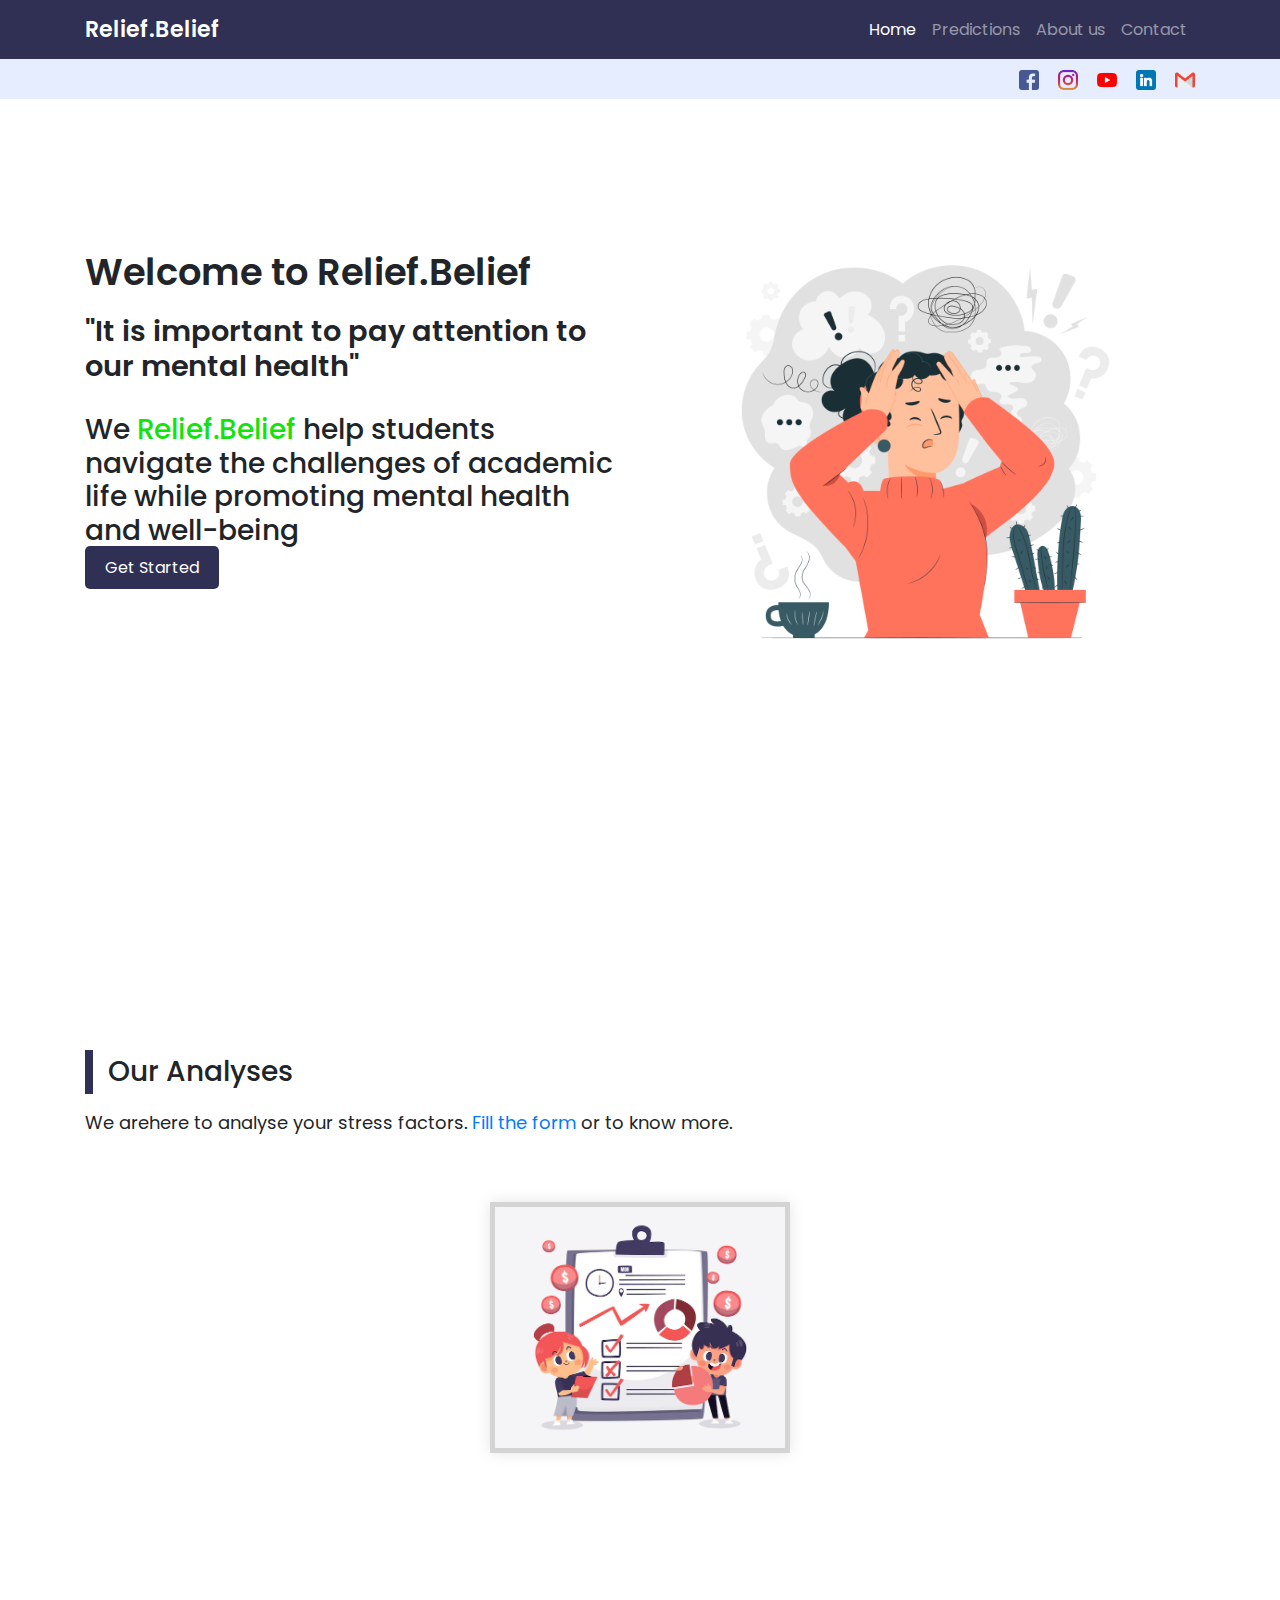
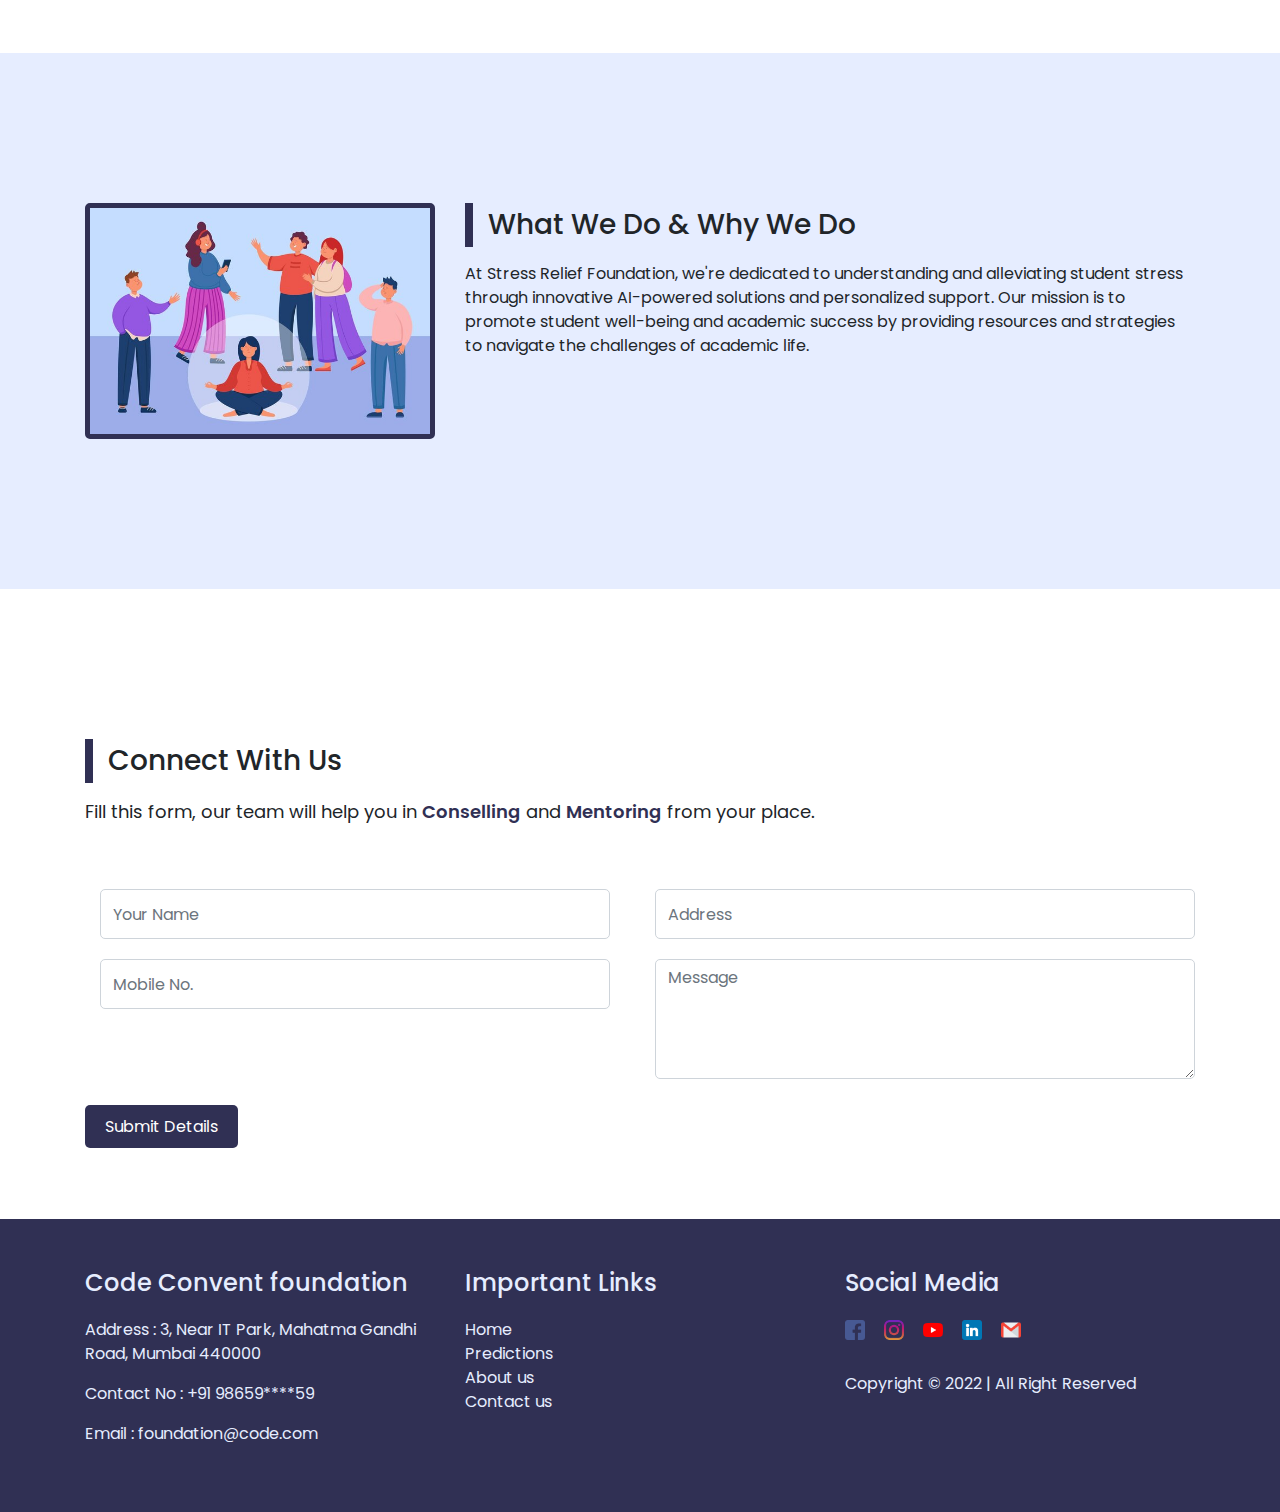
<file: student stress website/index.html>
<!DOCTYPE html>
<html lang="en">

    <head>
        <meta charset="UTF-8">
        <meta http-equiv="X-UA-Compatible" content="IE=edge">
        <meta name="viewport" content="width=device-width, initial-scale=1.0">
        <title>Code Convent Foundation
        </title>
        <link rel="stylesheet" href="css/style.css">
        <link rel="stylesheet" href="css/responsive.css">
        <link rel="stylesheet"
            href="https://cdn.jsdelivr.net/npm/bootstrap@4.6.1/dist/css/bootstrap.min.css">
        <link rel="stylesheet"
            href="https://cdnjs.cloudflare.com/ajax/libs/font-awesome/4.7.0/css/font-awesome.min.css">
        <script
            src="https://cdn.jsdelivr.net/npm/jquery@3.5.1/dist/jquery.slim.min.js"></script>
        <script
            src="https://cdn.jsdelivr.net/npm/popper.js@1.16.1/dist/umd/popper.min.js"></script>
        <script
            src="https://cdn.jsdelivr.net/npm/bootstrap@4.6.1/dist/js/bootstrap.bundle.min.js"></script>
    </head>

    <body>
        <div class="fixed-top">

            <header>
                <div class="container">
                    <nav class="navbar navbar-expand-lg navbar-dark">
                        <a class="navbar-brand" href="#home">Relief.Belief</a>
                        <button class="navbar-toggler" type="button"
                            data-toggle="collapse"
                            data-target="#navbarSupportedContent"
                            aria-controls="navbarSupportedContent"
                            aria-expanded="false"
                            aria-label="Toggle navigation">
                            <span class="navbar-toggler-icon"></span>
                        </button>

                        <div class="collapse navbar-collapse"
                            id="navbarSupportedContent">
                            <ul class="navbar-nav ml-auto">
                                <li class="nav-item active">
                                    <a class="nav-link" href="#home">Home <span
                                            class="sr-only">(current)</span></a>
                                </li>
                                <li class="nav-item">
                                    <a class="nav-link"
                                        href="#mission-id">Predictions</a>
                                </li>
                                <li class="nav-item">
                                    <a class="nav-link" href="#about">About
                                        us</a>
                                </li>
                                <li class="nav-item">
                                    <a class="nav-link"
                                        href="#contact">Contact</a>
                                </li>
                            </ul>
                        </div>
                    </nav>
                </div>
            </header>

            <div class="cont-sec">
                <div class="container">
                    <div class="row">
                        <div class="col-lg-6">
                            <div id="google_translate_element"></div>

                            <script type="text/javascript">
        function googleTranslateElementInit() {
            new google.translate.TranslateElement(
                {pageLanguage: 'en'},
                'google_translate_element'
            );
        }
    </script>

                            <script type="text/javascript"
                                src="https://translate.google.com/translate_a/element.js?cb=googleTranslateElementInit">
    </script>
                        </div>
                        <div class="col-lg-6">
                            <div class="social">
                                <a href="#"><img src="img/icons/facebook.png"
                                        alt="facebook"></a>
                                <a href="#"><img src="img/icons/instagram.png"
                                        alt="inatagram"></a>
                                <a href="#"><img src="img/icons/youtube.png"
                                        alt="youtube"></a>
                                <a href="#"><img src="img/icons/linkedin.png"
                                        alt="linkedin"></a>
                                <a href="#"><img src="img/icons/gmail.png"
                                        alt="gnail"></a>
                            </div>
                        </div>
                    </div>
                </div>
            </div>

        </div>
        <section class="home-sec" id="home">
            <div class="container">
                <div class="home-content">
                    <div class="row">
                        <div class="col-lg-6 align-item-center">
                            <div class="home-info">
                                <h1>Welcome to Relief.Belief</h1>
                                <h2>"It is important to pay attention to our mental health"</h2>
                                <h3>We <span>Relief.Belief</span>
                                    help students navigate the challenges of
                                    academic life while promoting mental health
                                    and well-being</h3>
                                <div class="buttons">
                                    <a href="#contact" class="btn1">Get
                                        Started</a>
                                </div>
                            </div>
                        </div>
                        <div class="col-lg-6 order-first order-lg-last">
                            <div class="img-sec">
                                <img src="img/stress1.jpg" alt="home-image">
                            </div>
                        </div>
                    </div>
                </div>
            </div>
        </section>

        <section class="mission" id="mission-id">
            <div class="container">
                <div class="heading">
                    <h2>Our Analyses</h2>
                    <p>We arehere to analyse your stress factors. <a
                            href="form.html">Fill the form</a> or
                        to know more.</p>
                </div>
                <div class="gallery-sec">
                    <div class="image-container">
                        <a href="form.html"></a>
                        <div class="image" onclick="openPopup()">
                            <img src="img/form survey.avif" alt="img">
                        </div>
                    </div>
                </div>
                <div class="pop-image" id="pop-image">
                    <span onclick="closePopup()">&times;</span>
                    <img src="img/form survey.avif" alt="gallery-img">
                </div>
            </div>
        </section>

        <section class="about-sec" id="about">
            <div class="container">
                <div class="row">
                    <div class="col-lg-4 about-img">
                        <img src="img/inter.jpg" alt="about">
                    </div>
                    <div class="col-lg-8 order-first order-lg-last">
                        <div class="heading">
                            <h2>What We Do & Why We Do</h2>
                        </div>
                        <p>At Stress Relief Foundation, we're dedicated to
                            understanding and alleviating student stress
                            through innovative AI-powered solutions and
                            personalized support. Our mission is to promote
                            student well-being and academic success by
                            providing resources and strategies to navigate
                            the challenges of academic life. </p>
                    </div>
                </div>
            </div>
        </section>

        <!-- Contact Section -->
        <section class="contact-section" id="contact">
            <div class="container">
                <div class="heading">
                    <h2>Connect With Us</h2>
                    <p>Fill this form, our team will help you in
                        <span>Conselling</span> and <span>Mentoring</span>
                        from
                        your place.</p>
                </div>
                <div class="row">
                    <div class="col-lg-12 mt-5">
                        <form class="contact-form">
                            <div class="row">
                                <div class="col-lg-12">
                                    <div class="row">
                                        <div class="col-lg-6">
                                            <div class="col-lg-12">
                                                <div class="form-group">
                                                    <input type="text"
                                                        class="form-control"
                                                        placeholder="Your Name">
                                                </div>
                                            </div>
                                            <div class="col-lg-12">
                                                <div class="form-group">
                                                    <input type="text"
                                                        class="form-control"
                                                        placeholder="Mobile No.">
                                                </div>
                                            </div>

                                        </div>
                                        <div class="col-lg-6">
                                            <div class="form-group">
                                                <input type="text"
                                                    class="form-control"
                                                    placeholder="Address">
                                            </div>
                                            <div class="form-group">
                                                <textarea
                                                    class="form-control"
                                                    name="text" id cols="90"
                                                    rows="1"
                                                    placeholder="Message"></textarea>
                                            </div>
                                        </div>
                                        <div class="col-md-12 mt-3">
                                            <a href="#"
                                                class="btn1 mt-5">Submit
                                                Details</a>
                                        </div>
                                    </div>
                                </div>
                            </div>
                        </form>
                    </div>
                </div>
            </div>
        </section>

        <footer>
            <div class="container">
                <div class="row">

                    <div class="col-lg-4">
                        <div class="col-one">
                            <h4>Code Convent foundation</h4>
                            <p>Address : 3, Near IT Park, Mahatma Gandhi
                                Road, Mumbai 440000 </p>
                            <p>Contact No : <a
                                    href="tel: +91 98659****59">+91
                                    98659****59</a></p>
                            <p>Email : <a
                                    href="mailto:foundation@code.com">foundation@code.com</a></p>
                        </div>
                    </div>
                    <div class="col-lg-4">
                        <div class="col-two">
                            <h4>Important Links</h4>
                            <ul>
                                <li><a href="#home">Home</a></li>
                                <li><a href="#mission-id">Predictions</a></li>
                                <li><a href="#about">About us</a></li>
                                <li><a href="#contact">Contact us</a></li>
                            </ul>
                        </div>
                    </div>
                    <div class="col-lg-4">
                        <div class="col-one">
                            <h4>Social Media</h4>
                            <div class="social">
                                <a href="#"><img
                                        src="img/icons/facebook.png"
                                        alt="facebook"></a>
                                <a href="#"><img
                                        src="img/icons/instagram.png"
                                        alt="inatagram"></a>
                                <a href="#"><img src="img/icons/youtube.png"
                                        alt="youtube"></a>
                                <a href="#"><img
                                        src="img/icons/linkedin.png"
                                        alt="linkedin"></a>
                                <a href="#"><img src="img/icons/gmail.png"
                                        alt="gnail"></a>
                            </div>
                            <p>Copyright &copy; 2022 | All Right
                                Reserved</p>
                        </div>
                    </div>
                </div>
            </div>
        </footer>

        <script src="js/script.js"></script>
    </body>

</html>
</file>
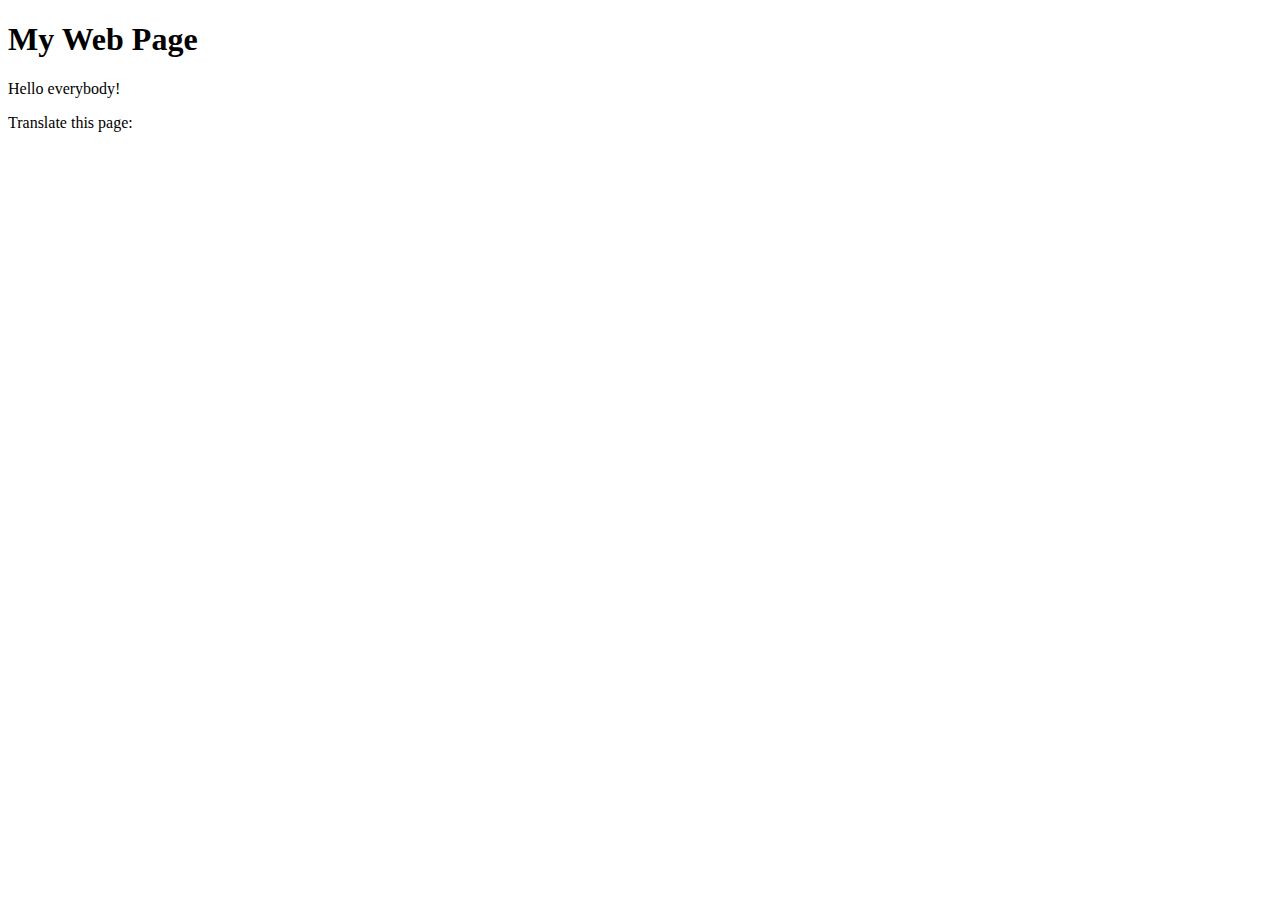
<file: student stress website/trans.html>
<!DOCTYPE html>
<html lang="en">
<head>
    <meta charset="UTF-8">
    <meta name="viewport" content="width=device-width, initial-scale=1.0">
    <title>Google Translator Example</title>
</head>
<body>
    <h1>My Web Page</h1>
    <p>Hello everybody!</p>
    <p>Translate this page:</p>
    <div id="google_translate_element"></div>
    <script type="text/javascript" src="//translate.google.com/translate_a/element.js?cb=googleTranslateElementInit"></script>
    <script type="text/javascript">
        function googleTranslateElementInit() {
            new google.translate.TranslateElement({
                pageLanguage: 'en',
                layout: google.translate.TranslateElement.InlineLayout.SIMPLE
            }, 'google_translate_element');
        }
    </script>
</body>
</html>
</file>
<file: student stress website/css/style.css>
@import url('https://fonts.googleapis.com/css2?family=Poppins:wght@100;200;300;400;500;600;700&display=swap');

* {
    margin: 0;
    padding: 0;
    box-sizing: border-box;
    font-family: 'Poppins', sans-serif;
    scroll-behavior: smooth;
}

body {
    margin: 0;
}

/* Heading */
.heading h2 {
    font-size: 28px;
    font-weight: 500;
    border-left: 8px solid #303054;
    padding: 5px 15px;
    margin-bottom: 15px;
}

.heading p {
    font-size: 18px;
}

.heading p span {
    font-weight: 600;
    color: #303054;
}

/* Buttons */
.btn1 {
    font-size: 1rem;
    font-weight: 400;
    background-color: #303054;
    color: #fff;
    padding: 10px 20px;
    border-radius: 5px;
    text-decoration: none !important;
    transition: all 0.5s;
}

.btn1:hover {
    background-color: #e6edff;
    color: #303054;
}

/* Header */
header {
    background-color: #303054;
    width: 100%;

}

header .navbar-brand {
    font-size: 22px;
    font-weight: 600;
    color: #fff;
}

nav {
    padding: 8px 0px !important;
}

.cont-sec {
    padding: 8px;
    background-color: #e6edff;
    width: 100%;
}

.cont-sec .contact-cont {
    display: flex;
    flex-wrap: wrap;
}

.cont-sec p {
    margin: 0;
}

.cont-sec p a {
    text-decoration: none;
    color: #303054;
}

.cont-sec .social {
    text-align: right
}

.cont-sec .social a img {
    width: 20px;
    margin-left: 15px;
}

.home-sec {
    /* height: 100vh; */
    padding: 100px 0;
}

.home-sec .home-content {
    align-items: center;
}

.home-sec .home-content h1 {
    font-size: 2.3rem;
    font-weight: 600;
    margin-bottom: 20px;

}

.home-sec .home-content h3 span {
    color: #14e20d;
}

.home-sec .home-content h2 {
    font-size: 1.8rem;
    font-weight: 600;
    margin-bottom: 30px;
}

.home-sec .home-content p {
    font-size: 1.3rem;
    margin-bottom: 30px;
}

.home-sec .img-sec {
    display: flex;
    justify-content: center;
}

.home-sec .img-sec img {
    width: 400px;
}

.home-sec .home-content {
    align-items: center;
    padding: 150px 0;
}

/* About section */
.about-sec {
    padding: 150px 0;
    background-color: #e6edff;
}

.about-sec img {
    width: 350px;
    border: 5px solid #303054;
    border-radius: 5px;
}

.about-sec .about-txt p {
    font-size: 18px;
}

/* Donation Section */
.don-sec {
    background-color: #e6edff;
    padding: 150px 0;
}

.don-sec .don-box {
    margin: 50px 0;
    background-color: #fff;
    padding: 50px;
    text-align: center;
    border-radius: 5px;
    box-shadow: 0 0 15px #b4afaf;
    transition: all 1s;
}

.don-sec .don-box img {
    width: 70px;
    transition: all 1s;
}

.don-sec .don-box h3 {
    margin: 15px 0 10px;
}

.don-sec .don-box p {
    margin-bottom: 25px;
}

.don-sec .don-box:hover img {
    transform: scale(1.1);
}

/* Missions */
.mission {
    padding: 150px 0;
}

.image img {
    width: 100%;
    height: auto;
}

.gallery-sec {
    position: relative;
    padding: 50px 0;
}

.gallery-sec .image-container {
    display: flex;
    justify-content: center;
}

.gallery-sec .image-container .image {
    width: 300px;
    box-shadow: 0 0 15px rgba(0, 0, 0, 0.1);
    cursor: pointer;
    overflow: hidden;
}

.gallery-sec .image-container .image img {
    width: 100%;
    border: 5px solid #d4d4d4;
    object-fit: cover;
    transition: 0.2s linear;
}

.gallery-sec .image-container .image:hover img {
    transform: scale(1.1);
}

.pop-image {
    position: fixed;
    left: 0;
    top: 0;
    background: rgba(0, 0, 0, 0.8);
    height: 100%;
    width: 100%;
    z-index: 100;
    display: none;
}

.pop-image span {
    position: absolute;
    top: 50px;
    right: 50px;
    font-size: 60px;
    font-weight: bold;
    color: #ffffff;
    cursor: pointer;
    z-index: 100;
}

.pop-image img {
    position: absolute;
    top: 50%;
    left: 50%;
    transform: translate(-50%, -50%);
    border: 3px solid #ffffff;
    max-width: 90%;
    max-height: 90%;
}


/* Conatact Us */
.contact-section {
    padding: 150px 0 80px;
}

.contact-section .contact-form .form-group {
    margin-bottom: 20px;
}

.contact-section .contact-form .form-control {
    height: 50px;
    border-radius: 5px;
}

.contact-section .contact-form textarea.form-control {
    height: 120px;
    margin-bottom: 10px;
}

.contact-section .contact-form .form-control:focus {
    box-shadow: none;
}




/* Footer */
footer {
    background-color: #303054;
    color: #e6edff;
    padding: 50px 0;
}

footer h4 {
    margin-bottom: 20px;
}

footer p a {
    text-decoration: none;
    color: #e6edff;
}

footer p a:hover {
    text-decoration: none;
    color: #e6edff;
}


footer .col-two ul li {
    list-style: none;
}

footer .col-two ul li a {
    color: #e6edff;
    text-decoration: none;
    transition: all 0.5s;
}

footer .col-two ul li a:hover {
    margin-left: 5px;
}

footer .social {
    margin-bottom: 30px;
}

footer .social a img {
    width: 20px;
    margin-right: 15px;
}

/* Scroll Bar */

::-webkit-scrollbar {
    width: 5px;
}

::-webkit-scrollbar-track {
    border: 7px solid transparent;
}

::-webkit-scrollbar-thumb {
    background: #303054;
}
</file>
<file: student stress website/css/responsive.css>
@media(max-width: 991px){
    .home-sec .home-content {
        padding: 70px 0;
    }
    .cont-sec p,
    .cont-sec .social {
        text-align: center;
    }
    .home-sec .img-sec img {
        margin-bottom: 50px;
    }   
    .about-sec .about-img {
        display: flex;
        justify-content: center;
    }
    .about-sec .about-img img{
        margin-top: 50px;
    }
    .contact-sec .col-lg-12{
        padding: 0;
    }
    .contact-form textarea.form-control {
        width: 96%;
        margin-left: 15px;
    }
    .gallery-sec .pop-image img {
        top: 60%;
        left: 50%;
        width: 500px;
    }
}
@media(max-width: 611px){
    .about-sec .about-img img{
        width: 300px;
    }
    .contact-section .contact-form textarea.form-control {
        width: 94%;
    }
}


@media(max-width: 551px){

header .navbar-brand{
    font-size: 18px;
}
.gallery-sec .pop-image img {
    top: 50%;
}
.gallery-sec .pop-image img {
    width: 300px;
}
}
</file>
